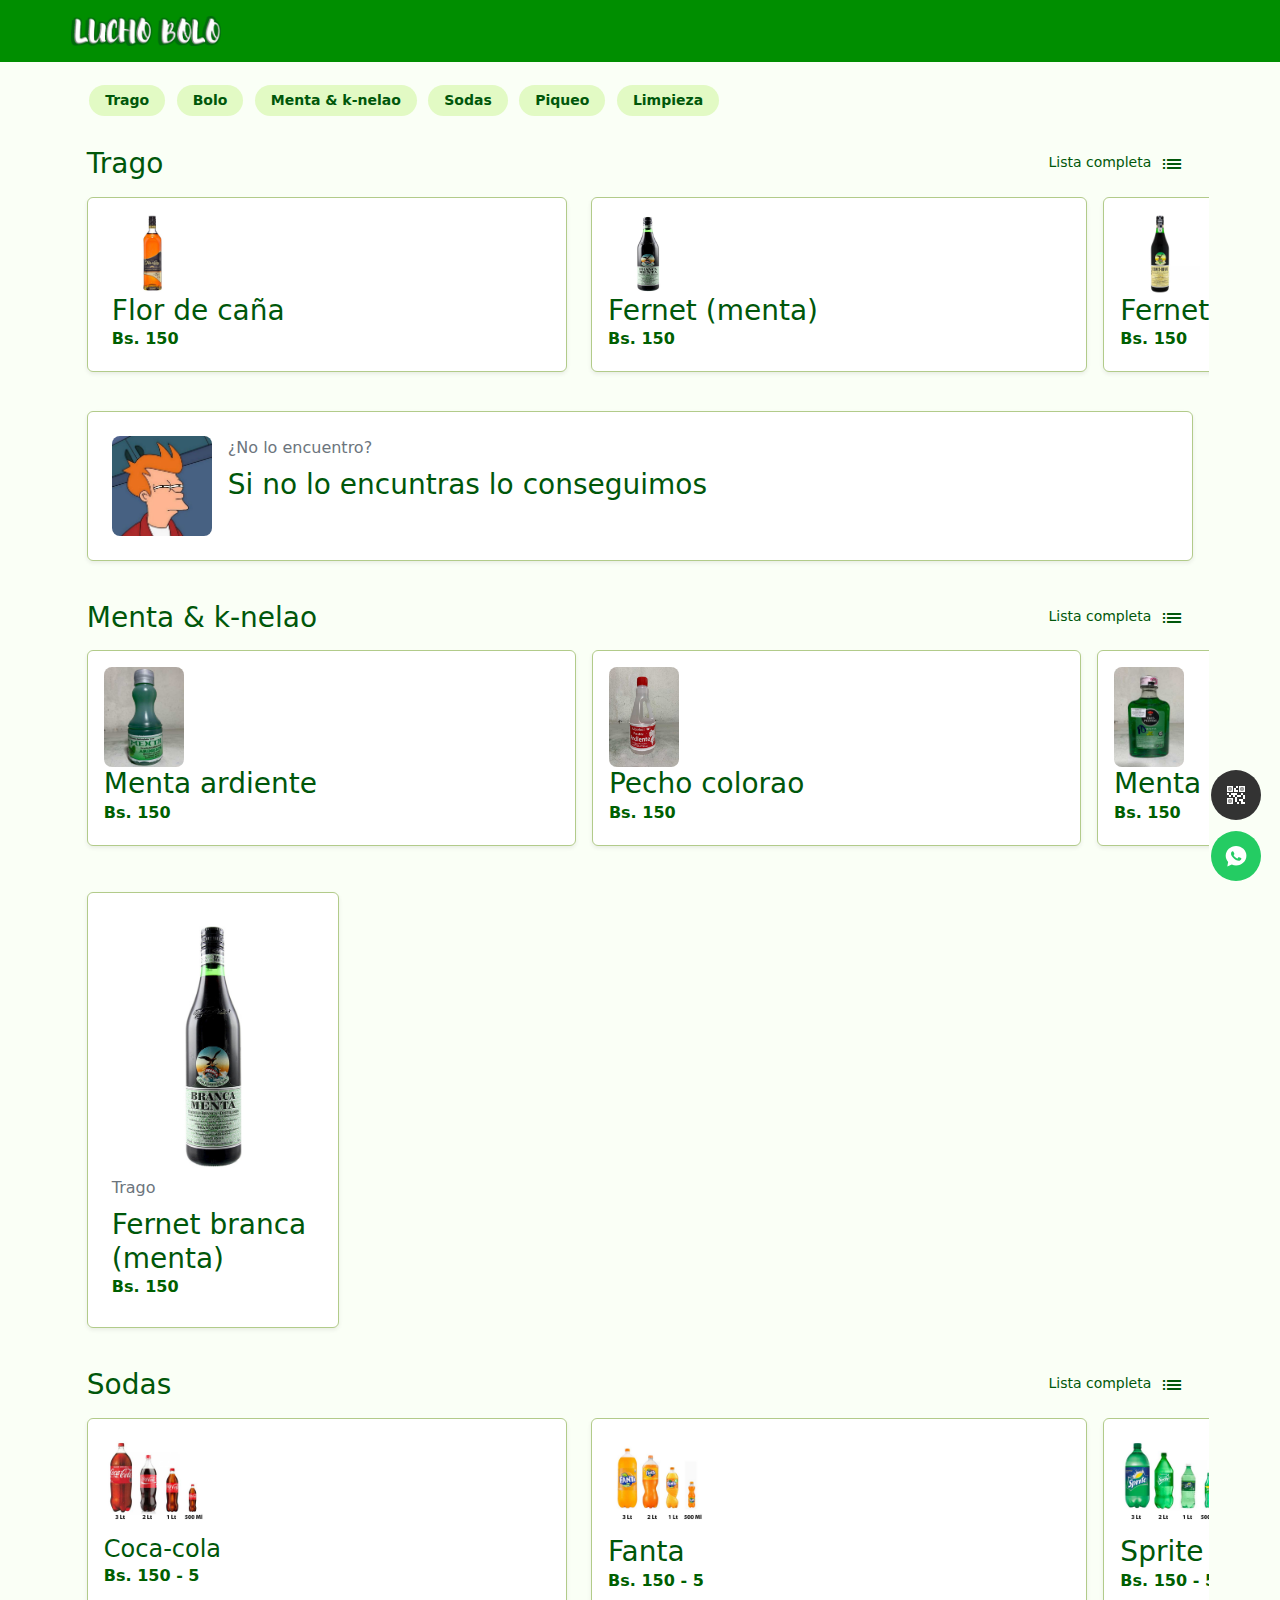
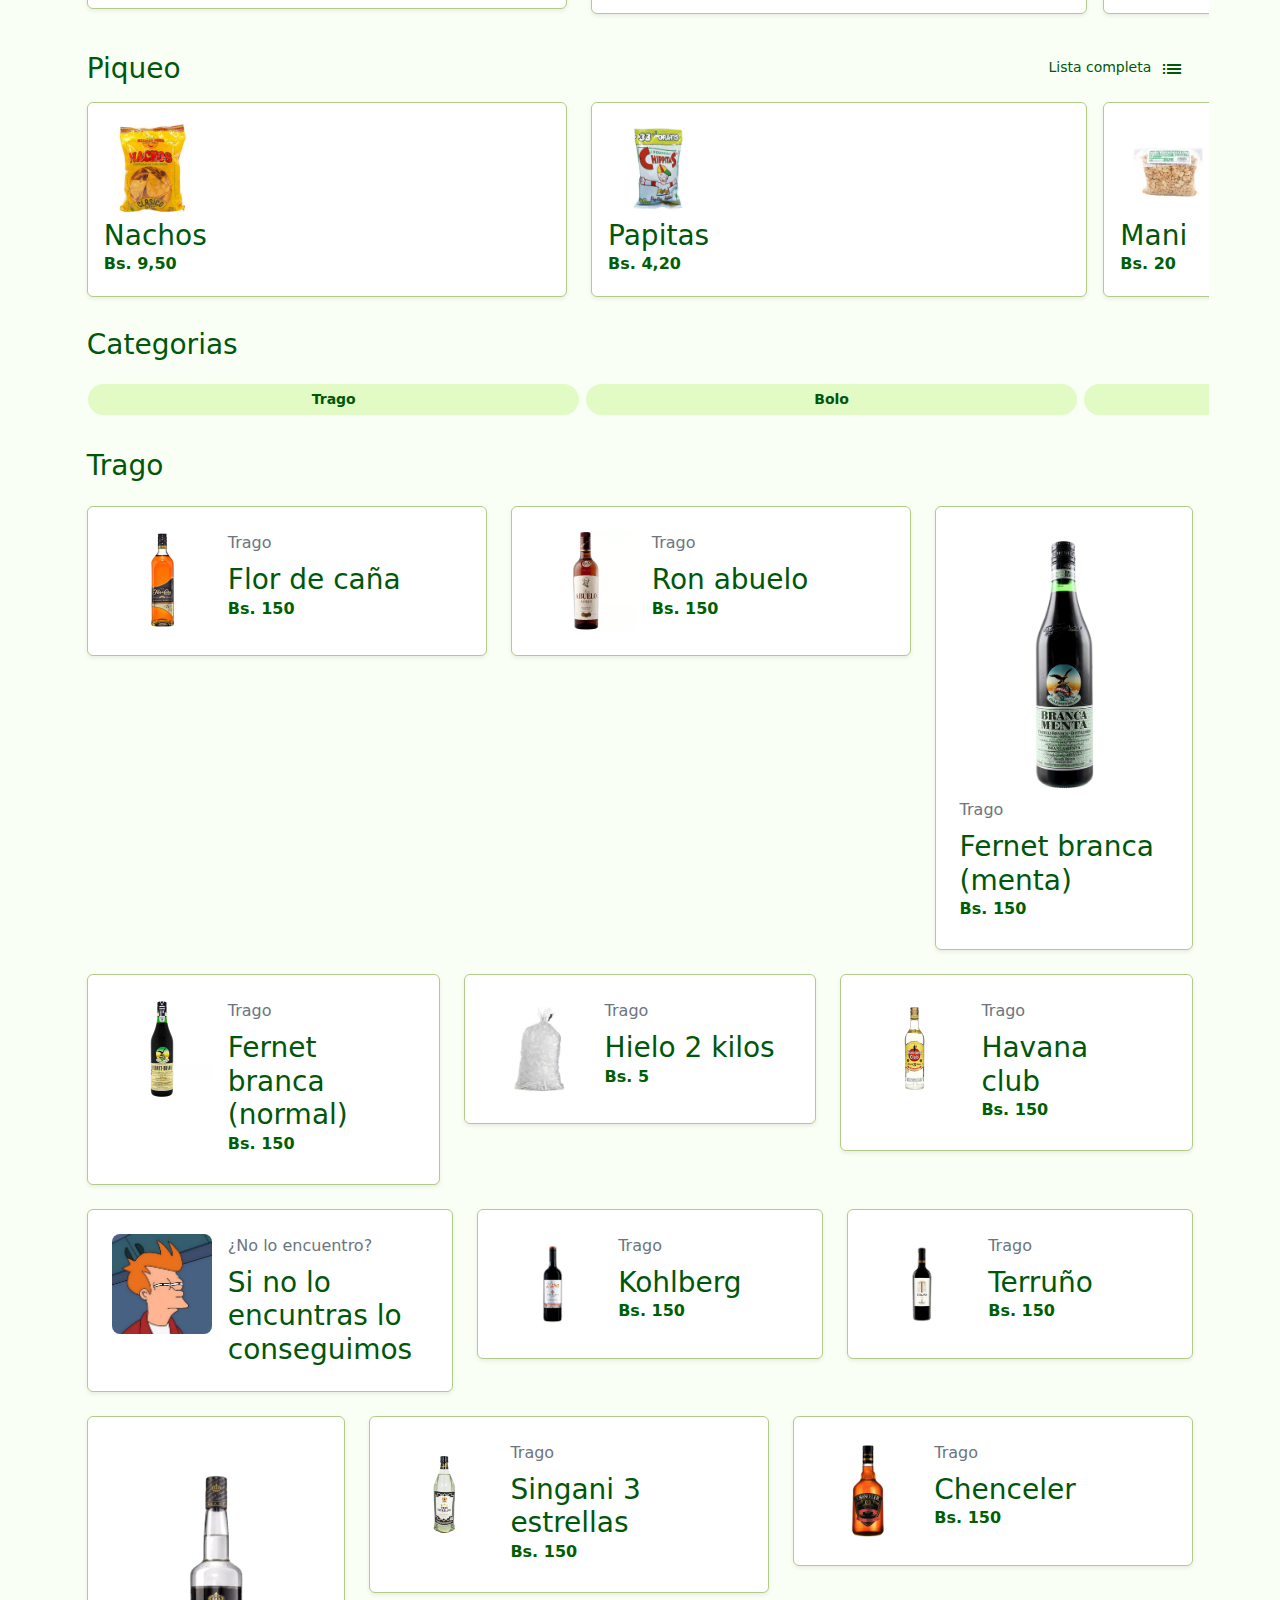
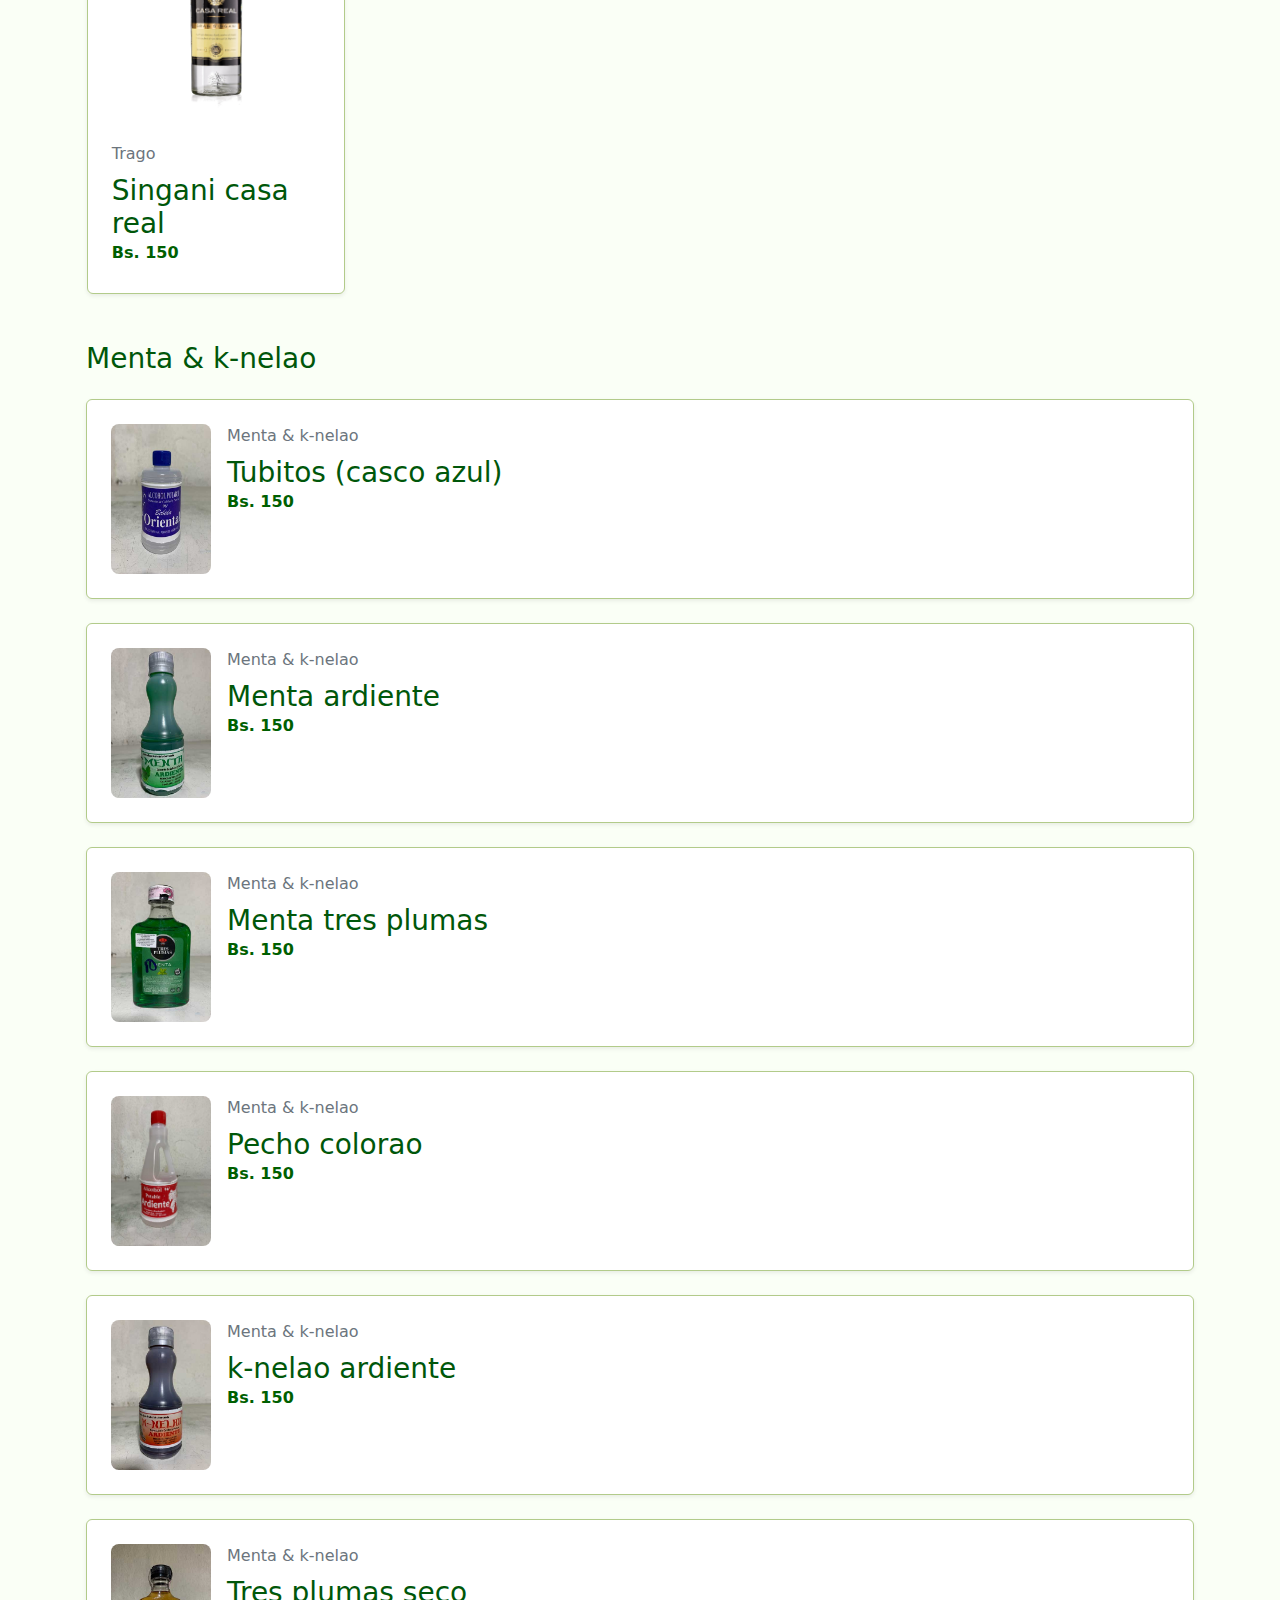
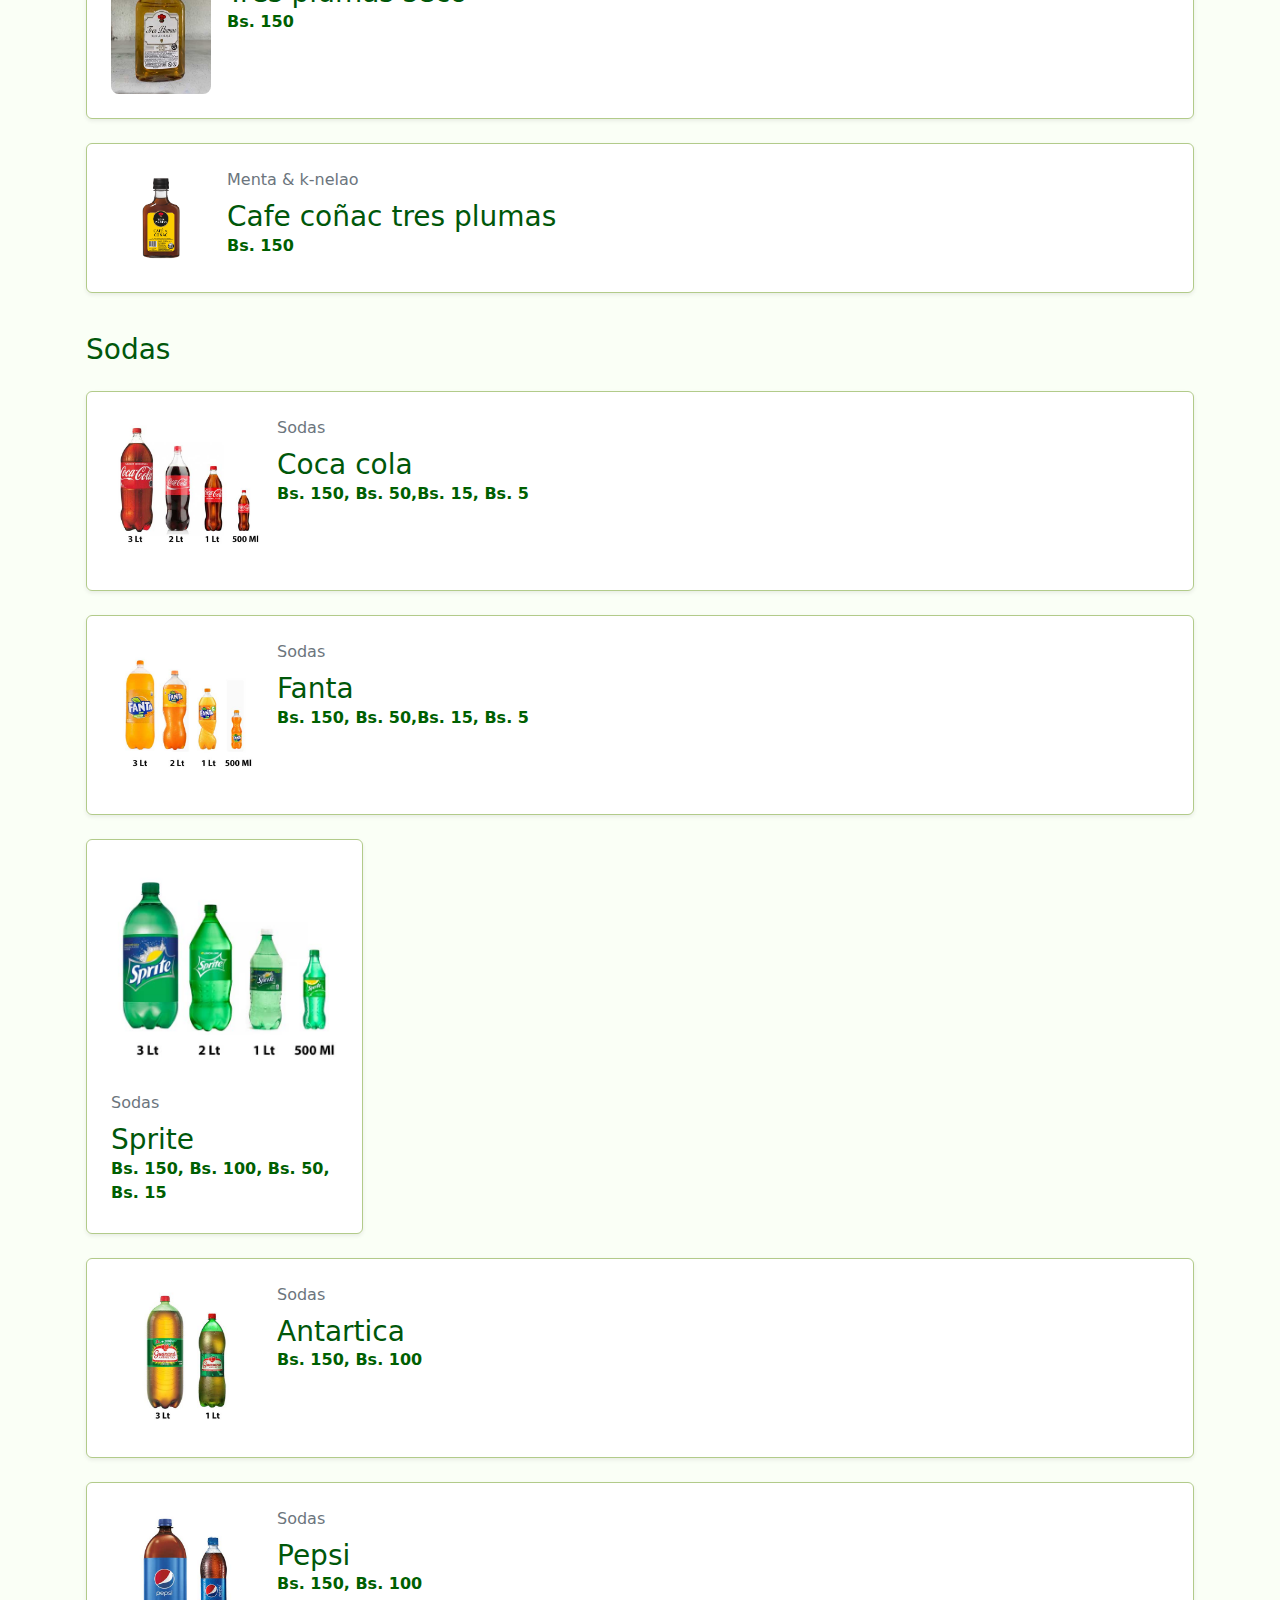
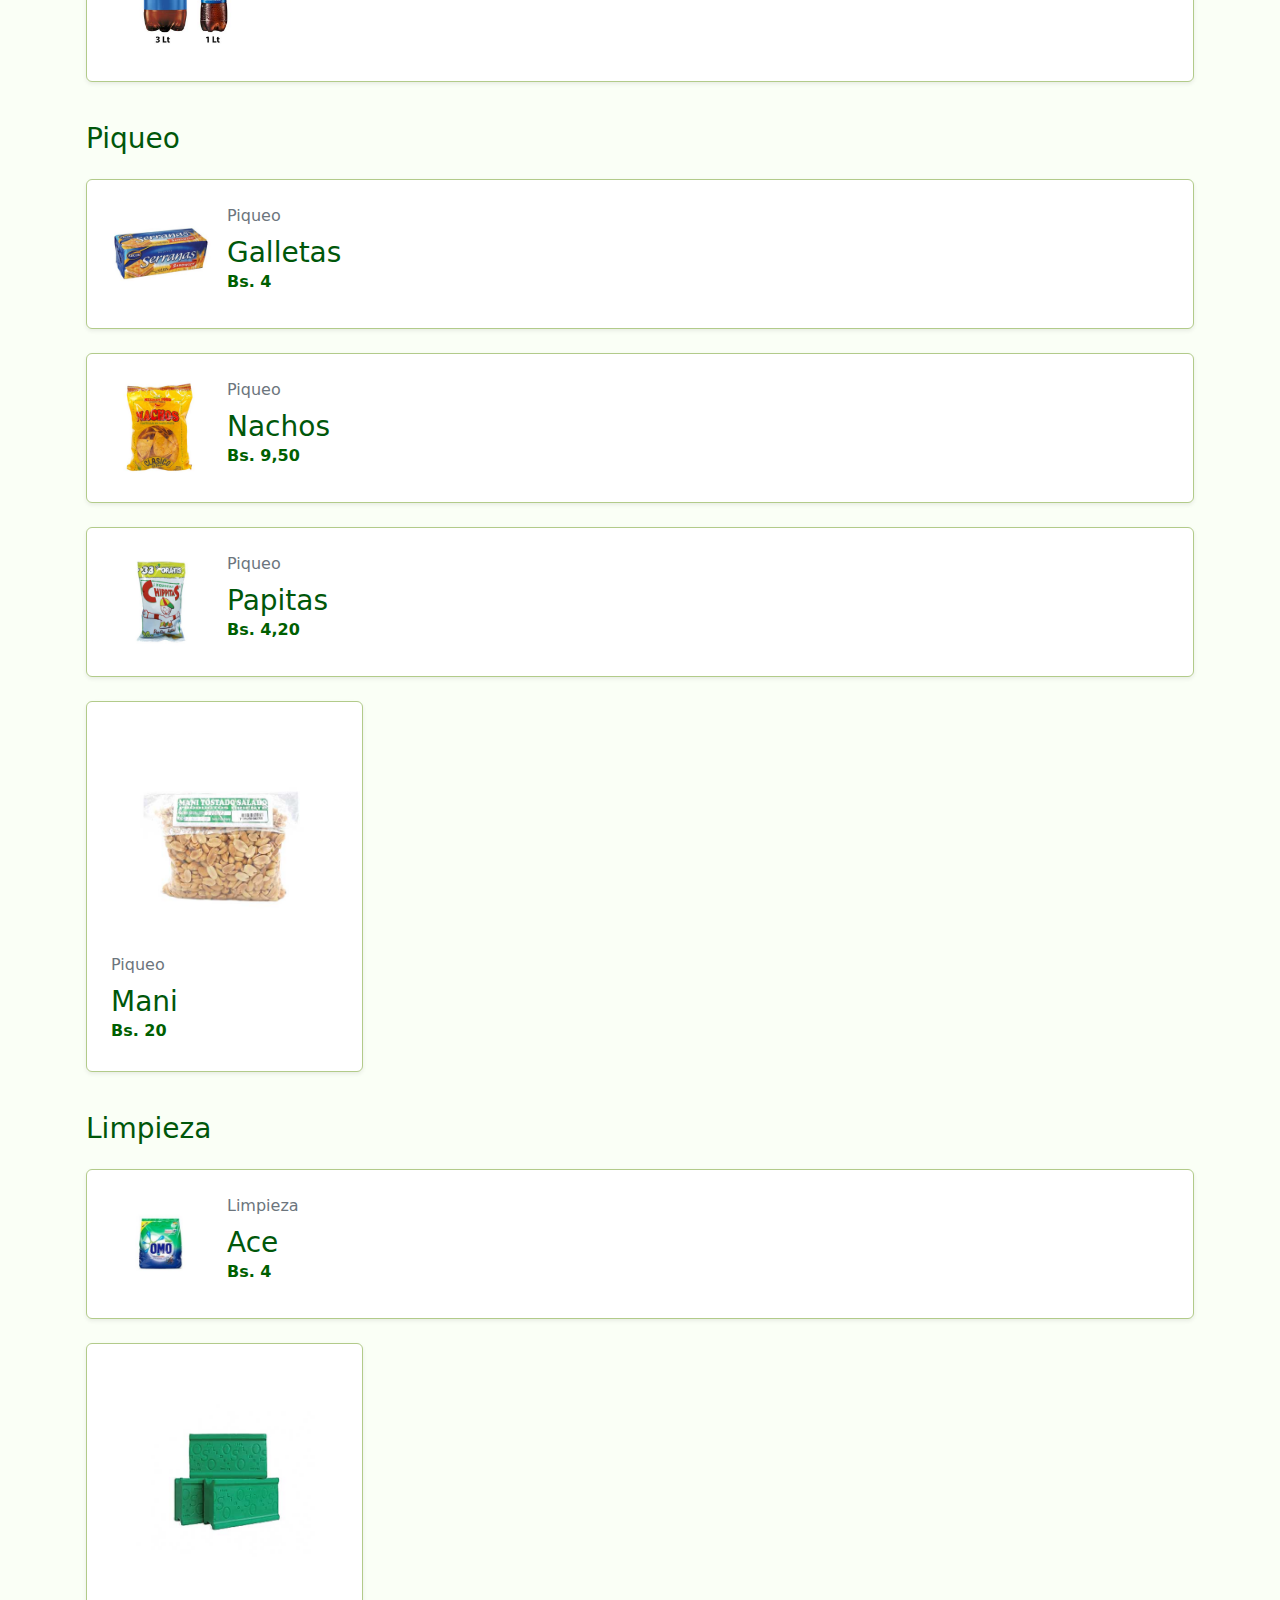
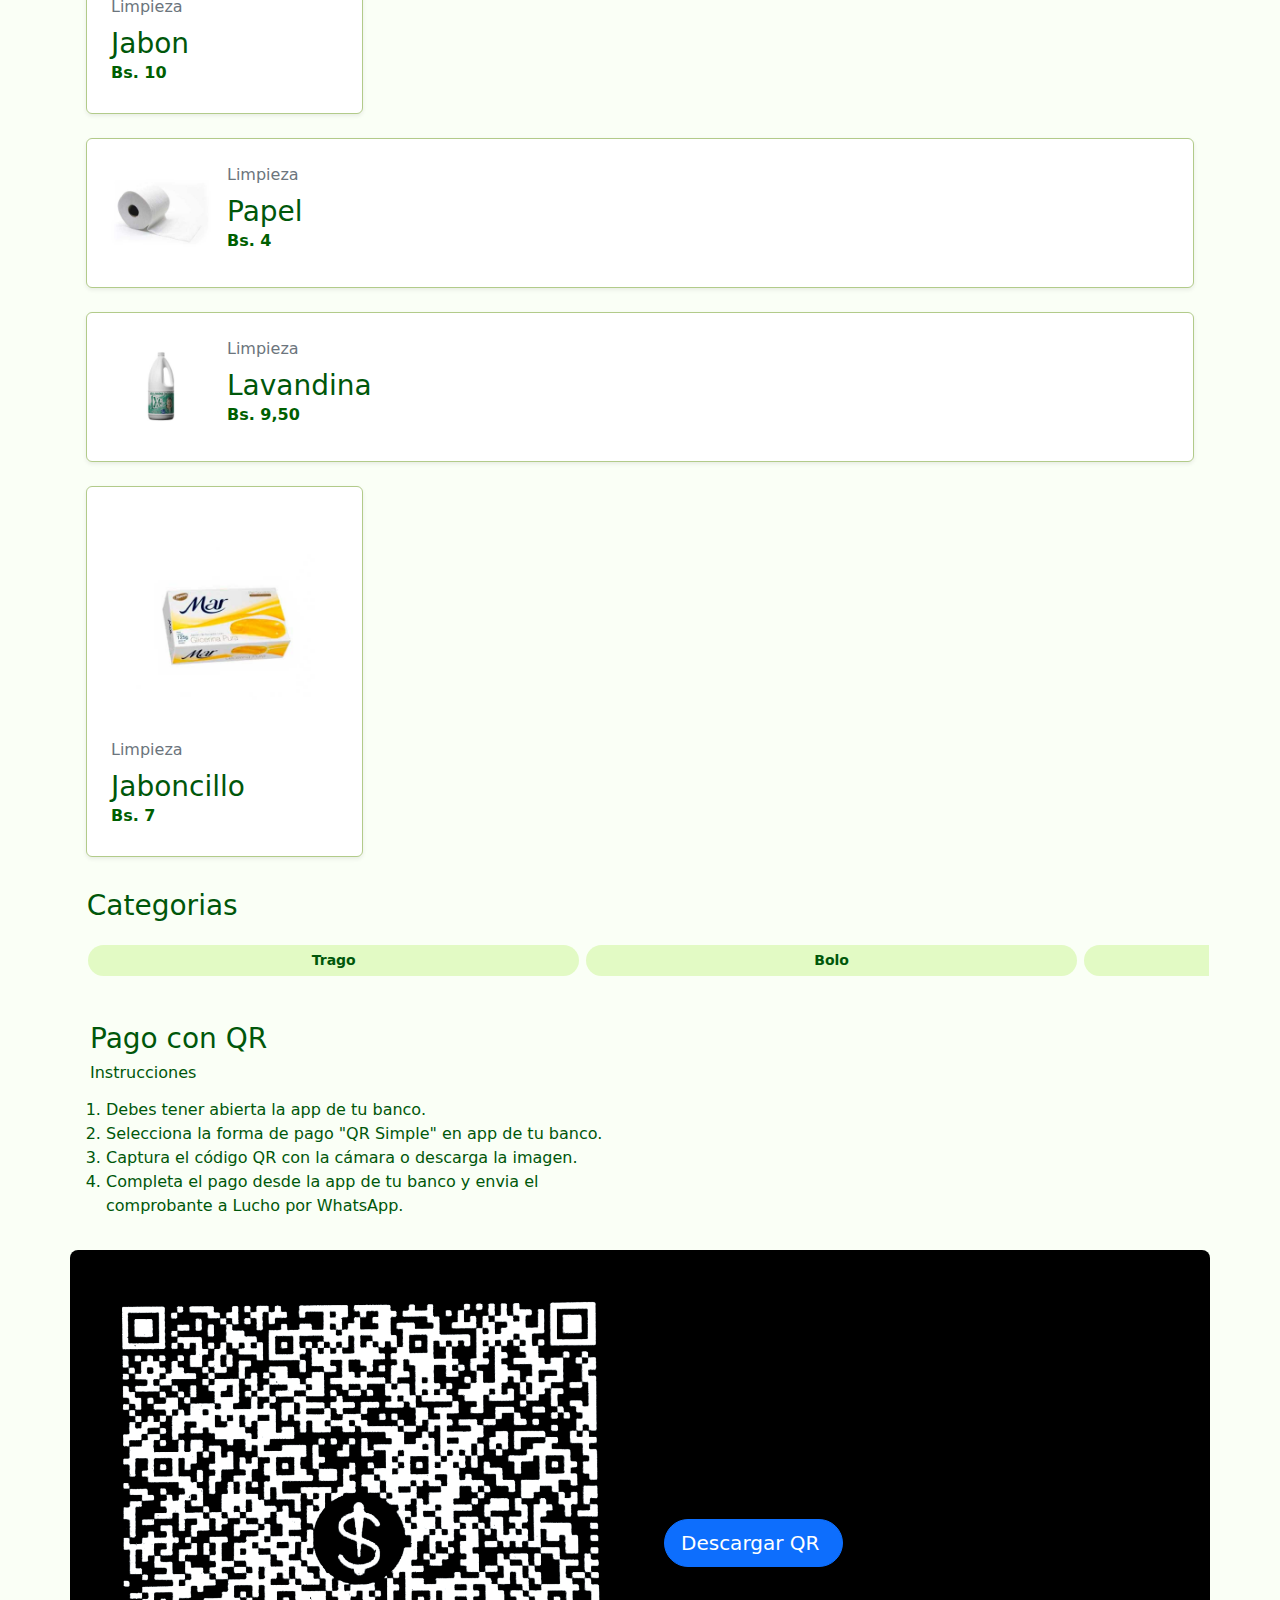
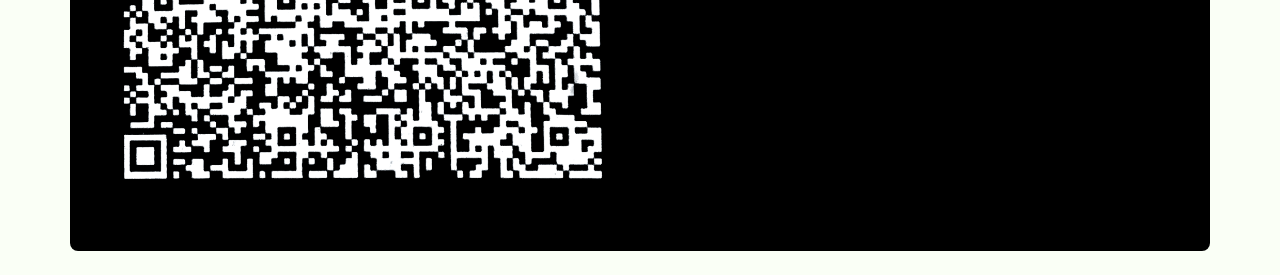
<file: index.html>
<!doctype html>
<html lang="en">

<head>
    <meta charset="utf-8">
    <meta name="viewport" content="width=device-width, initial-scale=1">
    <meta name="description" content="">
    <meta name="author" content="Lucho">
    <meta name="generator" content="Lucho">
    <title>Lucho</title>

    <link rel="canonical" href="https://getbootstrap.com/docs/5.0/examples/headers/">



    <!-- Bootstrap core CSS -->
    <link href="css/bootstrap.min.css" rel="stylesheet">
    <link href="css/style.css" rel="stylesheet">
    <!-- Google Material icons-->
    <link href="https://fonts.googleapis.com/icon?family=Material+Icons" rel="stylesheet">

</head>

<body class="bg-green-light text-green-dark">

    <nav class="py-3 px-0 mx-0 mb-0 bg-white-bottom bg-green sticky-top">
        <div id="navbar" class="container align-self-center ">
            <div class="row align-self-center">
                <div class="col-12 col-lg-auto mb-lg-0 align-items-center">
                    <a href="index.html" class="d-flex mb-lg-0 justify-content-center">
                        <img class="justify-content-center" src="images/lucho-logo-H-green.png" width="150px"
                            height="30px" alt="Logo de lucho bolo">
                    </a>
                </div>
            </div>
        </div>
    </nav>
    <div class="overflow-hidden">
        <!--WhatsApp FLoating Icon-->
        <a class="btn-floating-whatsapp" href="https://wa.me/59172603194" target="_blank" rel="noopener noreferrer"><img
                src="images/WhatsApp-Icon.svg" alt="WhatsApp Chat" /></a>

        <!--QR FLoating Icon-->
        <a class="btn-floating-qr" href="#qr"><img src="images/QR-Icon.svg" alt="QR" /></a>

        <div class="container py-3 px-3">
            <div class="col">
                <div class="py-1 d-inline-flex"><a href="#trago" class="nav-link categoria px-3">Trago</a></div>
                <div class="py-1 d-inline-flex"><a href="#bolo" class="nav-link categoria px-3">Bolo</a></div>
                <div class="py-1 d-inline-flex"><a href="#menta" class="nav-link px-3 categoria">Menta & k-nelao</a>
                </div>
                <div class="py-1 d-inline-flex"><a href="#sodas" class="nav-link px-3 categoria">Sodas</a></div>
                <div class="py-1 d-inline-flex"><a href="#piqueo" class="nav-link px-3 categoria">Piqueo</a>
                </div>
                <div class="d-inline-flex py-1"><a href="#limpieza" class="nav-link px-3 categoria">Limpieza</a></div>
            </div>
        </div>
        <!-- Horizontal Scrolling Cards -->
        <!-- TRAGO -->
        <div class="container">
            <div class="d-flex justify-content-between px-3 pt-2">
                <h3 class="text-start">Trago</h3>
                <a href="#trago" class="text-decoration-none"><button type="button"
                        class="btn btn-link-green text-green-dark text-green-dark text-decoration-none btn-sm d-flex justify-content-evenly">
                        Lista completa&nbsp;&nbsp;<span class="material-icons">
                            list
                        </span></button></a>
            </div>
            <div class="mb-2 mt-2 media-scroller snaps-inline">
                <div class="px-3">
                    <div
                        class="px-2 row g-0 border-green bg-white rounded overflow-hidden flex-md-row shadow-sm h-md-250 position-relative">
                        <div class="col p-3 d-flex flex-column position-static">
                            <img src="images/inventario/ron-flor-de-cana.jpg" height="80px" width="80px" alt="Ron">
                            <h3 class="mb-0">Flor de caña</h3>
                            <div class="mb-1 text-primary-green fw-bold">Bs. 150</div>
                        </div>
                    </div>
                </div>
                <div class="px-2">
                    <div
                        class="row g-0 border-green bg-white rounded overflow-hidden flex-md-row shadow-sm h-md-250 position-relative">
                        <div class="col p-3 d-flex flex-column position-static">
                            <img src="images/inventario/fernet-branca-menta.jpeg" alt="Fernet Branca" height="80px"
                                width="80px">
                            <h3 class="mb-0">Fernet (menta)</h3>
                            <div class="mb-1 text-primary-green fw-bold">Bs. 150</div>
                        </div>
                    </div>
                </div>
                <div class="px-2">
                    <div
                        class="row g-0 border-green bg-white rounded overflow-hidden flex-md-row shadow-sm h-md-250 position-relative">
                        <div class="col p-3 d-flex flex-column position-static">
                            <img src="images/inventario/LICOR-FERNET-BRANCA.jpg" alt="Fernet Branca" height="80px"
                                width="80px">
                            <h3 class="mb-0">Fernet (normal)</h3>
                            <div class="mb-1 text-primary-green fw-bold">Bs. 150</div>
                        </div>
                    </div>
                </div>
                <div class="px-2">
                    <div
                        class="row g-0 border-green bg-white rounded overflow-hidden flex-md-row shadow-sm h-md-250 position-relative">
                        <div class="col p-3 d-flex flex-column position-static">
                            <img src="images/inventario/Hielo.jpg" alt="Hielo" height="80px" width="80px">
                            <h3 class="mb-0">Hielo 2 kilos</h3>
                            <div class="mb-1 text-primary-green fw-bold">Bs. 5</div>
                        </div>
                    </div>
                </div>
                <div class="px-2">
                    <div
                        class="row g-0 border-green bg-white rounded overflow-hidden flex-md-row shadow-sm h-md-250 position-relative">
                        <div class="col p-3 d-flex flex-column position-static">
                            <img src="images/inventario/ron-havana-club.jpg" alt="Ron Havana Club" height="80px"
                                width="80px">
                            <h3 class="mb-0">Havana club</h3>
                            <div class="mb-1 text-primary-green fw-bold">Bs. 15</div>
                        </div>
                    </div>
                </div>
                <div class="px-2">
                    <div
                        class="row g-0 border-green bg-white rounded overflow-hidden flex-md-row shadow-sm h-md-250 position-relative">
                        <div class="col p-3 d-flex flex-column position-static">
                            <img class="rounded-3" src="images/inventario/terruno.jpg" alt="Vino" alt="Vino"
                                height="80px" width="80px">
                            <h3 class="mb-0">Vino Terruño </h3>
                            <div class="mb-1 text-primary-green fw-bold">Bs. 150</div>
                        </div>
                    </div>
                </div>
                <div class="px-2">
                    <div
                        class="row g-0 border-green bg-white rounded overflow-hidden flex-md-row shadow-sm h-md-250 position-relative">
                        <div class="col p-3 d-flex flex-column position-static">
                            <img class="rounded-3" src="images/inventario/singani-3-estrellas.png" alt="Singani"
                                height="80px" width="80px">
                            <h3 class="mb-0">Singani 3 estrellas</h3>
                            <div class="mb-1 text-primary-green fw-bold">Bs. 150</div>
                        </div>
                    </div>
                </div>
            </div>
        </div>
        <!-- Horizontal Scrolling Cards -->
        <!-- No lo encuentras -->
        <div class="container pt-3">
            <div class="col product px-3">
                <div
                    class="row g-0 border-green bg-white rounded overflow-hidden flex-md-row mb-4 shadow-sm h-md-250 position-relative">
                    <div class="col p-4 d-flex">
                        <img class="rounded-3" src="images/inventario/No-hay.png" alt="no hay lo que busco"
                            height="100px" width="100px">
                        <div class="px-3">
                            <div class="d-block mb-2 text-secondary">¿No lo encuentro?</div>
                            <h3 class="d-block mb-0">Si no lo encuntras lo conseguimos</h3>
                        </div>
                    </div>
                </div>
            </div>
        </div>
        <!-- MENTA -->
        <div class="container">
            <div class="d-flex pt-3 justify-content-between px-3">
                <h3 class="text-start">Menta & k-nelao</h3>
                <a href="#menta" class="text-decoration-none"><button type="button"
                        class="btn btn-link-green text-green-dark text-decoration-none btn-sm d-flex justify-content-evenly">
                        Lista completa&nbsp;&nbsp;<span class="material-icons">
                            list
                        </span></button></a>
            </div>
            <div class="mb-2 mt-2 media-scroller snaps-inline px-2">

                <div class="px-2">
                    <div
                        class="row g-0 border-green bg-white rounded overflow-hidden flex-md-row shadow-sm h-md-250 position-relative">
                        <div class="col p-3 d-flex flex-column position-static">
                            <img class="rounded-3" src="images/inventario/menta.jpg" alt="Menta" height="100px"
                                width="80px">
                            <h3 class="mb-0">Menta ardiente</h3>
                            <div class="mb-1 text-primary-green fw-bold">Bs. 150</div>
                        </div>
                    </div>
                </div>
                <div class="px-2">
                    <div
                        class="row g-0 border-green bg-white rounded overflow-hidden flex-md-row shadow-sm h-md-250 position-relative">
                        <div class="col p-3 d-flex flex-column position-static">
                            <img class="rounded-3" src="images/inventario/pecho-coloraojpg.jpg" alt="pecho colorado"
                                height="100px" width="70px">
                            <h3 class="mb-0">Pecho colorao</h3>
                            <div class="mb-1 text-primary-green fw-bold">Bs. 150</div>
                        </div>
                    </div>
                </div>
                <div class="px-2">
                    <div
                        class="row g-0 border-green bg-white rounded overflow-hidden flex-md-row shadow-sm h-md-250 position-relative">
                        <div class="col p-3 d-flex flex-column position-static">
                            <img class="rounded-3" src="images/inventario/Menta-Tres-Plumas.jpg" alt="Menta"
                                height="100px" width="70px">
                            <h3 class="mb-0">Menta 3 plumas</h3>
                            <div class="mb-1 text-primary-green fw-bold">Bs. 150</div>
                        </div>
                    </div>
                </div>
                <div class="px-2">
                    <div
                        class="row g-0 border-green bg-white rounded overflow-hidden flex-md-row shadow-sm h-md-250 position-relative">
                        <div class="col p-3 d-flex flex-column position-static">
                            <img class="rounded-3" src="images/inventario/knelao-ardiente.jpg" alt="k-nelao"
                                height="100px" width="70px">
                            <h3 class="mb-0">k-nelao ardiente</h3>
                            <div class="mb-1 text-primary-green fw-bold">Bs. 150</div>
                        </div>
                    </div>
                </div>
                <div class="px-2">
                    <div
                        class="row g-0 border-green bg-white rounded overflow-hidden flex-md-row shadow-sm h-md-250 position-relative">
                        <div class="col p-3 d-flex flex-column position-static">
                            <img class="rounded-3" src="images/inventario/tres-plumas-seco.jpg" alt="Tres plumas seco"
                                height="100px" width="70px">
                            <h3 class="mb-0">3 plumas seco</h3>
                            <div class="mb-1 text-primary-green fw-bold">Bs. 150</div>
                        </div>
                    </div>
                </div>
            </div>
        </div>
        <!-- Hero image: Fernet -->
        <div class="container pt-4">
            <div class="col-md-6 col-lg-3 product px-3">
                <div
                    class="row g-0 border-green bg-white rounded overflow-hidden flex-md-row mb-4 shadow-sm h-md-250 position-relative">
                    <div class="col p-4 d-flex flex-column position-static">
                        <img class="card-img" src="images/inventario/fernet-branca-menta.jpeg" alt="Fernet Branca">
                        <div class="d-inline-block mb-2 text-secondary">Trago</div>
                        <h3 class="mb-0">Fernet branca (menta)</h3>
                        <div class="mb-1 text-primary-green fw-bold">Bs. 150</div>
                    </div>
                </div>
            </div>
        </div>
        <!-- SODAS -->
        <div class="container">
            <div class="d-flex pt-3 justify-content-between px-3">
                <h3 class="text-start">Sodas</h3>
                <a href="#sodas" class="text-decoration-none"><button type="button"
                        class="btn btn-link-green text-green-dark text-decoration-none btn-sm d-flex justify-content-evenly">
                        Lista completa&nbsp;&nbsp;<span class="material-icons">
                            list
                        </span></button></a>
            </div>
            <div class="mb-2 mt-2 media-scroller snaps-inline">
                <div class="px-3">
                    <div
                        class="row g-0 border-green bg-white rounded overflow-hidden flex-md-row shadow-sm h-md-250 position-relative">
                        <div class="col p-3 d-flex flex-column position-static">
                            <img class="rounded-3" src="images/inventario/Coca-cola.jpg" alt="Coca-cola" height="100px"
                                width="100px">
                            <h4 class="mb-0">Coca-cola</h4>
                            <div class="mb-1 text-primary-green fw-bold">Bs. 150 - 5</div>
                        </div>
                    </div>
                </div>
                <div class="px-2">
                    <div
                        class="row g-0 border-green bg-white rounded overflow-hidden flex-md-row shadow-sm h-md-250 position-relative">
                        <div class="col p-3 d-flex flex-column position-static">
                            <img class="rounded-3" src="images/inventario/Fanta.jpg" alt="Fanta" height="100px"
                                width="100px">
                            <h3 class="mb-0">Fanta</h3>
                            <div class="mb-1 text-primary-green fw-bold">Bs. 150 - 5</div>
                        </div>
                    </div>
                </div>
                <div class="px-2">
                    <div
                        class="row g-0 border-green bg-white rounded overflow-hidden flex-md-row shadow-sm h-md-250 position-relative">
                        <div class="col p-3 d-flex flex-column position-static">
                            <img class="rounded-3" src="images/inventario/Sprite.jpg" alt="Sprite" height="100px"
                                width="100px">
                            <h3 class="mb-0">Sprite</h3>
                            <div class="mb-1 text-primary-green fw-bold">Bs. 150 - 5</div>
                        </div>
                    </div>
                </div>
                <div class="px-2">
                    <div
                        class="row g-0 border-green bg-white rounded overflow-hidden flex-md-row shadow-sm h-md-250 position-relative">
                        <div class="col p-3 d-flex flex-column position-static">
                            <img class="rounded-3" src="images/inventario/Antartica.jpg" alt="Antartica" height="100px"
                                width="100px">
                            <h3 class="mb-0">Antartica</h3>
                            <div class="mb-1 text-primary-green fw-bold">Bs. 150 - 5</div>
                        </div>
                    </div>
                </div>
                <div class="px-2">
                    <div
                        class="row g-0 border-green bg-white rounded overflow-hidden flex-md-row shadow-sm h-md-250 position-relative">
                        <div class="col p-3 d-flex flex-column position-static">
                            <img class="rounded-3" src="images/inventario/Pepsi.jpg" alt="Pepsi" height="100px"
                                width="100px">
                            <h3 class="mb-0">Pepsi</h3>
                            <div class="mb-1 text-primary-green fw-bold">Bs. 150 - 5</div>
                        </div>
                    </div>
                </div>
            </div>
        </div>
        <!-- PIQUEO -->
        <div class="container">
            <div class="d-flex pt-3 justify-content-between px-3">
                <h3 class="text-start">Piqueo</h3>
                <a href="#piqueo" class="text-decoration-none"><button type="button"
                        class="btn btn-link-green text-green-dark text-decoration-none btn-sm d-flex justify-content-evenly">
                        Lista completa&nbsp;&nbsp;<span class="material-icons">
                            list
                        </span></button></a>
            </div>
            <div class="mb-2 mt-2 media-scroller snaps-inline">
                <div class="px-3">
                    <div
                        class="row g-0 border-green bg-white rounded overflow-hidden flex-md-row shadow-sm h-md-250 position-relative">
                        <div class="col p-3 d-flex flex-column position-static">
                            <img class="rounded-3" src="images/inventario/Nachos.jpg" alt="Nachos" height="100px"
                                width="100px">
                            <h3 class="mb-0">Nachos</h3>
                            <div class="mb-1 text-primary-green fw-bold">Bs. 9,50</div>
                        </div>
                    </div>
                </div>
                <div class="px-2">
                    <div
                        class="row g-0 border-green bg-white rounded overflow-hidden flex-md-row shadow-sm h-md-250 position-relative">
                        <div class="col p-3 d-flex flex-column position-static">
                            <img class="rounded-3" src="images/inventario/Papitas-Fritas.jpg" alt="Papitas"
                                height="100px" width="100px">
                            <h3 class="mb-0">Papitas</h3>
                            <div class="mb-1 text-primary-green fw-bold">Bs. 4,20</div>
                        </div>
                    </div>
                </div>
                <div class="px-2">
                    <div
                        class="row g-0 border-green bg-white rounded overflow-hidden flex-md-row shadow-sm h-md-250 position-relative">
                        <div class="col p-3 d-flex flex-column position-static">
                            <img class="rounded-3" src="images/inventario/Mani.jpg" alt="Mani" height="100px"
                                width="100px">
                            <h3 class="mb-0">Mani</h3>
                            <div class="mb-1 text-primary-green fw-bold">Bs. 20</div>
                        </div>
                    </div>
                </div>
            </div>
        </div>
        <!-- Categorias -->
        <div class="container pb-1 my-2">
            <div class="py-2 px-3">
                <h3 class="text-start">Categorias</h3>
            </div>
            <div class="col-12 col-lg-auto media-scroller snaps-inline px-3">
                <div class="py-1"><a href="#trago" class="nav-link categoria">Trago</a></div>
                <div class="py-1"><a href="#bolo" class="nav-link px-2 categoria">Bolo</a></div>
                <div class="py-1"><a href="#menta" class="nav-link px-2 categoria">Menta & k-nelao</a></div>
                <div class="py-1"><a href="#sodas" class="nav-link px-2 categoria">Sodas</a></div>
                <div class="py-1"><a href="#piqueo" class="nav-link px-2 categoria">Piqueo</a></div>
                <div class="py-1"><a href="#limpieza" class="nav-link px-2 categoria">Limpieza</a></div>
            </div>
        </div>
        <!--Vertical list cards -->
        <!-- TRAGO -->
        <div class="container">
            <div id="trago" class="px-3">
                <h3 class="text-start">Trago</h3>
            </div>
            <div class="row mb-2 mt-4 px-3">
                <div class="col product">
                    <div
                        class="row g-0 border-green bg-white rounded overflow-hidden flex-md-row mb-4 shadow-sm h-md-250 position-relative">
                        <div class="col p-4 d-flex">
                            <img class="rounded-3" src="images/inventario/ron-flor-de-cana.jpg" alt="Ron" height="100px"
                                width="100px">
                            <div class="px-3">
                                <div class="d-block mb-2 text-secondary">Trago</div>
                                <h3 class="d-block mb-0">Flor de caña</h3>
                                <div class="d-block fw-bold mb-1 text-primary-green">Bs. 150</div>
                            </div>
                        </div>
                    </div>
                </div>
                <div class="col product">
                    <div
                        class="row g-0 border-green bg-white rounded overflow-hidden flex-md-row mb-4 shadow-sm h-md-250 position-relative">
                        <div class="col p-4 d-flex">
                            <img class="rounded-3" src="images/inventario/Ron-Abuelo.jpg" alt="Ron Abuelo"
                                height="100px" width="100px">
                            <div class="px-3">
                                <div class="d-block mb-2 text-secondary">Trago</div>
                                <h3 class="d-block mb-0">Ron abuelo</h3>
                                <div class="d-block fw-bold mb-1 text-primary-green">Bs. 150</div>
                            </div>
                        </div>
                    </div>
                </div>
                <div class="col-md-6 col-lg-3 product">
                    <div
                        class="row g-0 border-green bg-white rounded overflow-hidden flex-md-row mb-4 shadow-sm h-md-250 position-relative">
                        <div class="col p-4 d-flex flex-column position-static">
                            <img class="card-img" src="images/inventario/fernet-branca-menta.jpeg" alt="Fernet Branca">
                            <div class="d-inline-block mb-2 text-secondary">Trago</div>
                            <h3 class="mb-0">Fernet branca (menta)</h3>
                            <div class="mb-1 text-primary-green fw-bold">Bs. 150</div>
                        </div>
                    </div>
                </div>
                <div class="col product">
                    <div
                        class="row g-0 border-green bg-white rounded overflow-hidden flex-md-row mb-4 shadow-sm h-md-250 position-relative">
                        <div class="col p-4 d-flex">
                            <img class="rounded-3" src="images/inventario/LICOR-FERNET-BRANCA.jpg" alt="Fernet"
                                height="100px" width="100px">
                            <div class="px-3">
                                <div class="d-block mb-2 text-secondary">Trago</div>
                                <h3 class="d-block mb-0">Fernet branca (normal)</h3>
                                <div class="d-block fw-bold mb-1 text-primary-green">Bs. 150</div>
                            </div>
                        </div>
                    </div>
                </div>
                <div class="col product">
                    <div
                        class="row g-0 border-green bg-white rounded overflow-hidden flex-md-row mb-4 shadow-sm h-md-250 position-relative">
                        <div class="col p-4 d-flex">
                            <img class="rounded-3" src="images/inventario/Hielo.jpg" alt="Hielo" height="100px"
                                width="100px">
                            <div class="px-3">
                                <div class="d-block mb-2 text-secondary">Trago</div>
                                <h3 class="d-block mb-0">Hielo 2 kilos</h3>
                                <div class="d-block fw-bold mb-1 text-primary-green">Bs. 5</div>
                            </div>
                        </div>
                    </div>
                </div>
                <div class="col product">
                    <div
                        class="row g-0 border-green bg-white rounded overflow-hidden flex-md-row mb-4 shadow-sm h-md-250 position-relative">
                        <div class="col p-4 d-flex">
                            <img class="rounded-3" src="images/inventario/ron-havana-club.jpg" alt="Ron Havana Club"
                                height="100px" width="100px">
                            <div class="px-3">
                                <div class="d-block mb-2 text-secondary">Trago</div>
                                <h3 class="d-block mb-0">Havana club</h3>
                                <div class="d-block fw-bold mb-1 text-primary-green">Bs. 150</div>
                            </div>
                        </div>
                    </div>
                </div>
                <div class="col product">
                    <div
                        class="row g-0 border-green bg-white rounded overflow-hidden flex-md-row mb-4 shadow-sm h-md-250 position-relative">
                        <div class="col p-4 d-flex">
                            <img class="rounded-3" src="images/inventario/No-hay.png" alt="no hay lo que busco"
                                height="100px" width="100px">
                            <div class="px-3">
                                <div class="d-block mb-2 text-secondary">¿No lo encuentro?</div>
                                <h3 class="d-block mb-0">Si no lo encuntras lo conseguimos</h3>
                            </div>
                        </div>
                    </div>
                </div>
                <div class="col product">
                    <div
                        class="row g-0 border-green bg-white rounded overflow-hidden flex-md-row mb-4 shadow-sm h-md-250 position-relative">
                        <div class="col p-4 d-flex">
                            <img class="rounded-3" src="images/inventario/Kholberg.jpg" alt="Vino" height="100px"
                                width="100px">
                            <div class="px-3">
                                <div class="d-block mb-2 text-secondary">Trago</div>
                                <h3 class="d-block mb-0">Kohlberg</h3>
                                <div class="d-block fw-bold mb-1 text-primary-green">Bs. 150</div>
                            </div>
                        </div>
                    </div>
                </div>
                <div class="col product">
                    <div
                        class="row g-0 border-green bg-white rounded overflow-hidden flex-md-row mb-4 shadow-sm h-md-250 position-relative">
                        <div class="col p-4 d-flex">
                            <img class="rounded-3" src="images/inventario/terruno.jpg" alt="Vino" height="100px"
                                width="100px">
                            <div class="px-3">
                                <div class="d-block mb-2 text-secondary">Trago</div>
                                <h3 class="d-block mb-0">Terruño</h3>
                                <div class="d-block fw-bold mb-1 text-primary-green">Bs. 150</div>
                            </div>
                        </div>
                    </div>
                </div>
                <div class="col-md-6 col-lg-3 product">
                    <div
                        class="row g-0 border-green bg-white rounded overflow-hidden flex-md-row mb-4 shadow-sm h-md-250 position-relative">
                        <div class="col p-4 d-flex flex-column position-static">
                            <img class="card-img" src="images/inventario/singani-casa-real.jpg" alt="Singani">
                            <div class="d-inline-block mb-2 text-secondary">Trago</div>
                            <h3 class=" mb-0">Singani casa real</h3>
                            <div class="mb-1 fw-bold text-primary-green">Bs. 150</div>
                        </div>
                    </div>
                </div>
                <div class="col product">
                    <div
                        class="row g-0 border-green bg-white rounded overflow-hidden flex-md-row mb-4 shadow-sm h-md-250 position-relative">
                        <div class="col p-4 d-flex">
                            <img class="rounded-3" src="images/inventario/singani-3-estrellas.png" alt="Singani"
                                height="100px" width="100px">
                            <div class="px-3">
                                <div class="d-block mb-2 text-secondary">Trago</div>
                                <h3 class="d-block mb-0">Singani 3 estrellas</h3>
                                <div class="d-block fw-bold mb-1 text-primary-green">Bs. 150</div>
                            </div>
                        </div>
                    </div>
                </div>
                <div class="col product">
                    <div
                        class="row g-0 border-green bg-white rounded overflow-hidden flex-md-row mb-4 shadow-sm h-md-250 position-relative">
                        <div class="col p-4 d-flex">
                            <img class="rounded-3" src="images/inventario/Chanceler.jpeg" alt="Singani" height="100px"
                                width="100px">
                            <div class="px-3">
                                <div class="d-block mb-2 text-secondary">Trago</div>
                                <h3 class="d-block mb-0">Chenceler</h3>
                                <div class="d-block fw-bold mb-1 text-primary-green">Bs. 150</div>
                            </div>
                        </div>
                    </div>
                </div>
            </div>
        </div>
        <!-- MENTA -->
        <div class="container px-3">
            <div id="menta" class="py-3">
                <h3 class="text-start">Menta & k-nelao</h3>
            </div>
            <div class="col product">
                <div
                    class="row g-0 border-green bg-white rounded overflow-hidden flex-md-row mb-4 shadow-sm h-md-250 position-relative">
                    <div class="col p-4 d-flex">
                        <img class="rounded-3" src="images/inventario/Tubitos-Casco-Azul.jpg" alt="Casco Azul"
                            height="150px" width="100px">
                        <div class="px-3">
                            <div class="d-block mb-2 text-secondary">Menta & k-nelao</div>
                            <h3 class="d-block mb-0">Tubitos (casco azul)</h3>
                            <div class="d-block fw-bold mb-1 text-primary-green">Bs. 150</div>
                        </div>
                    </div>
                </div>
            </div>
            <div class="col product">
                <div
                    class="row g-0 border-green bg-white rounded overflow-hidden flex-md-row mb-4 shadow-sm h-md-250 position-relative">
                    <div class="col p-4 d-flex">
                        <img class="rounded-3" src="images/inventario/menta.jpg" alt="pecho colorado" height="150px"
                            width="100px">
                        <div class="px-3">
                            <div class="d-block mb-2 text-secondary">Menta & k-nelao</div>
                            <h3 class="d-block mb-0">Menta ardiente</h3>
                            <div class="d-block fw-bold mb-1 text-primary-green">Bs. 150</div>
                        </div>
                    </div>
                </div>
            </div>
            <div class="col product">
                <div
                    class="row g-0 border-green bg-white rounded overflow-hidden flex-md-row mb-4 shadow-sm h-md-250 position-relative">
                    <div class="col p-4 d-flex">
                        <img class="rounded-3" src="images/inventario/Menta-Tres-Plumas.jpg" alt="pecho colorado"
                            height="150px" width="100px">
                        <div class="px-3">
                            <div class="d-block mb-2 text-secondary">Menta & k-nelao</div>
                            <h3 class="d-block mb-0">Menta tres plumas</h3>
                            <div class="d-block fw-bold mb-1 text-primary-green">Bs. 150</div>
                        </div>
                    </div>
                </div>
            </div>
            <div class="col product">
                <div
                    class="row g-0 border-green bg-white rounded overflow-hidden flex-md-row mb-4 shadow-sm h-md-250 position-relative">
                    <div class="col p-4 d-flex">
                        <img class="rounded-3" src="images/inventario/pecho-coloraojpg.jpg" alt="pecho colorado"
                            height="150px" width="100px">
                        <div class="px-3">
                            <div class="d-block mb-2 text-secondary">Menta & k-nelao</div>
                            <h3 class="d-block mb-0">Pecho colorao</h3>
                            <div class="d-block fw-bold mb-1 text-primary-green">Bs. 150</div>
                        </div>
                    </div>
                </div>
            </div>
            <div class="col product">
                <div
                    class="row g-0 border-green bg-white rounded overflow-hidden flex-md-row mb-4 shadow-sm h-md-250 position-relative">
                    <div class="col p-4 d-flex">
                        <img class="rounded-3" src="images/inventario/knelao-ardiente.jpg" alt="k-nelao" height="150px"
                            width="100px">
                        <div class="px-3">
                            <div class="d-block mb-2 text-secondary">Menta & k-nelao</div>
                            <h3 class="d-block mb-0">k-nelao ardiente</h3>
                            <div class="d-block fw-bold mb-1 text-primary-green">Bs. 150</div>
                        </div>
                    </div>
                </div>
            </div>
            <div class="col product">
                <div
                    class="row g-0 border-green bg-white rounded overflow-hidden flex-md-row mb-4 shadow-sm h-md-250 position-relative">
                    <div class="col p-4 d-flex">
                        <img class="rounded-3" src="images/inventario/tres-plumas-seco.jpg" alt="Tres plumas seco"
                            height="150px" width="100px">
                        <div class="px-3">
                            <div class="d-block mb-2 text-secondary">Menta & k-nelao</div>
                            <h3 class="d-block mb-0">Tres plumas seco</h3>
                            <div class="d-block fw-bold mb-1 text-primary-green">Bs. 150</div>
                        </div>
                    </div>
                </div>
            </div>
            <div class="col product">
                <div
                    class="row g-0 border-green bg-white rounded overflow-hidden flex-md-row mb-4 shadow-sm h-md-250 position-relative">
                    <div class="col p-4 d-flex">
                        <img class="rounded-3" src="images/inventario/cafe-conac.png" alt="Tres plumas cafe coñac"
                            height="100px" width="100px">
                        <div class="px-3">
                            <div class="d-block mb-2 text-secondary">Menta & k-nelao</div>
                            <h3 class="d-block mb-0">Cafe coñac tres plumas</h3>
                            <div class="d-block fw-bold mb-1 text-primary-green">Bs. 150</div>
                        </div>
                    </div>
                </div>
            </div>
        </div>
        <!--Sodas -->
        <div class="container px-3">
            <div id="sodas" class="py-3">
                <h3 class="text-start">Sodas</h3>
            </div>
            <div class="col product">
                <div
                    class="row g-0 border-green bg-white rounded overflow-hidden flex-md-row mb-4 shadow-sm h-md-250 position-relative">
                    <div class="col p-4 d-flex">
                        <img class="rounded-3" src="images/inventario/Coca-cola.jpg" alt="Coca-cola" height="150px"
                            width="150px">
                        <div class="px-3">
                            <div class="d-block mb-2 text-secondary">Sodas</div>
                            <h3 class="d-block mb-0">Coca cola</h3>
                            <div class="d-block fw-bold mb-1 text-primary-green">Bs. 150, Bs. 50,Bs. 15, Bs. 5 </div>
                        </div>
                    </div>
                </div>
            </div>
            <div class="col product">
                <div
                    class="row g-0 border-green bg-white rounded overflow-hidden flex-md-row mb-4 shadow-sm h-md-250 position-relative">
                    <div class="col p-4 d-flex">
                        <img class="rounded-3" src="images/inventario/Fanta.jpg" alt="Fanta" height="150px"
                            width="150px">
                        <div class="px-3">
                            <div class="d-block mb-2 text-secondary">Sodas</div>
                            <h3 class="d-block mb-0">Fanta</h3>
                            <div class="d-block fw-bold mb-1 text-primary-green">Bs. 150, Bs. 50,Bs. 15, Bs. 5</div>
                        </div>
                    </div>
                </div>
            </div>
            <div class="col-md-6 col-lg-3 product">
                <div
                    class="row g-0 border-green bg-white rounded overflow-hidden flex-md-row mb-4 shadow-sm h-md-250 position-relative">
                    <div class="col p-4 d-flex flex-column position-static">
                        <img class="card-img" src="images/inventario/Sprite.jpg" alt="Sprite">
                        <div class="d-inline-block mb-2 text-secondary">Sodas</div>
                        <h3 class=" mb-0">Sprite</h3>
                        <div class="mb-1 fw-bold text-primary-green">Bs. 150, Bs. 100, Bs. 50, Bs. 15</div>
                    </div>
                </div>
            </div>
            <div class="col product">
                <div
                    class="row g-0 border-green bg-white rounded overflow-hidden flex-md-row mb-4 shadow-sm h-md-250 position-relative">
                    <div class="col p-4 d-flex">
                        <img class="rounded-3" src="images/inventario/Antartica.jpg" alt="Antartica" height="150px"
                            width="150px">
                        <div class="px-3">
                            <div class="d-block mb-2 text-secondary">Sodas</div>
                            <h3 class="d-block mb-0">Antartica</h3>
                            <div class="d-block fw-bold mb-1 text-primary-green">Bs. 150, Bs. 100</div>
                        </div>
                    </div>
                </div>
            </div>
            <div class="col product">
                <div
                    class="row g-0 border-green bg-white rounded overflow-hidden flex-md-row mb-4 shadow-sm h-md-250 position-relative">
                    <div class="col p-4 d-flex">
                        <img class="rounded-3" src="images/inventario/Pepsi.jpg" alt="Antartica" height="150px"
                            width="150px">
                        <div class="px-3">
                            <div class="d-block mb-2 text-secondary">Sodas</div>
                            <h3 class="d-block mb-0">Pepsi</h3>
                            <div class="d-block fw-bold mb-1 text-primary-green">Bs. 150, Bs. 100</div>
                        </div>
                    </div>
                </div>
            </div>
        </div>
        <!-- PIQUEO -->
        <div class="container px-3">
            <div id="piqueo" class="py-3">
                <h3 class="text-start">Piqueo</h3>
            </div>
            <div class="col product">
                <div
                    class="row g-0 border-green bg-white rounded overflow-hidden flex-md-row mb-4 shadow-sm h-md-250 position-relative">
                    <div class="col p-4 d-flex">
                        <img class="rounded-3" src="images/inventario/Galletas.jpg" alt="Coca-cola" height="100px"
                            width="100px">
                        <div class="px-3">
                            <div class="d-block mb-2 text-secondary">Piqueo</div>
                            <h3 class="d-block mb-0">Galletas</h3>
                            <div class="d-block fw-bold mb-1 text-primary-green">Bs. 4</div>
                        </div>
                    </div>
                </div>
            </div>
            <div class="col product">
                <div
                    class="row g-0 border-green bg-white rounded overflow-hidden flex-md-row mb-4 shadow-sm h-md-250 position-relative">
                    <div class="col p-4 d-flex">
                        <img class="rounded-3" src="images/inventario/Nachos.jpg" alt="Nachos" height="100px"
                            width="100px">
                        <div class="px-3">
                            <div class="d-block mb-2 text-secondary">Piqueo</div>
                            <h3 class="d-block mb-0">Nachos</h3>
                            <div class="d-block fw-bold mb-1 text-primary-green">Bs. 9,50</div>
                        </div>
                    </div>
                </div>
            </div>
            <div class="col product">
                <div
                    class="row g-0 border-green bg-white rounded overflow-hidden flex-md-row mb-4 shadow-sm h-md-250 position-relative">
                    <div class="col p-4 d-flex">
                        <img class="rounded-3" src="images/inventario/Papitas-Fritas.jpg" alt="Nachos" height="100px"
                            width="100px">
                        <div class="px-3">
                            <div class="d-block mb-2 text-secondary">Piqueo</div>
                            <h3 class="d-block mb-0">Papitas</h3>
                            <div class="d-block fw-bold mb-1 text-primary-green">Bs. 4,20</div>
                        </div>
                    </div>
                </div>
            </div>
            <div class="col-md-6 col-lg-3 product">
                <div
                    class="row g-0 border-green bg-white rounded overflow-hidden flex-md-row mb-4 shadow-sm h-md-250 position-relative">
                    <div class="col p-4 d-flex flex-column position-static">
                        <img class="card-img" src="images/inventario/Mani.jpg" alt="Mani">
                        <div class="d-inline-block mb-2 text-secondary">Piqueo</div>
                        <h3 class=" mb-0">Mani</h3>
                        <div class="mb-1 fw-bold text-primary-green">Bs. 20</div>
                    </div>
                </div>
            </div>

        </div>
        <!-- Limpieza -->
        <div class="container px-3">
            <div id="limpieza" class="py-3">
                <h3 class="text-start">Limpieza</h3>
            </div>
            <div class="col product">
                <div
                    class="row g-0 border-green bg-white rounded overflow-hidden flex-md-row mb-4 shadow-sm h-md-250 position-relative">
                    <div class="col p-4 d-flex">
                        <img class="rounded-3" src="images/inventario/Ace.jpg" alt="Nachos" height="100px"
                            width="100px">
                        <div class="px-3">
                            <div class="d-block mb-2 text-secondary">Limpieza</div>
                            <h3 class="d-block mb-0">Ace</h3>
                            <div class="d-block fw-bold mb-1 text-primary-green">Bs. 4</div>
                        </div>
                    </div>
                </div>
            </div>
            <div class="col-md-6 col-lg-3 product">
                <div
                    class="row g-0 border-green bg-white rounded overflow-hidden flex-md-row mb-4 shadow-sm h-md-250 position-relative">
                    <div class="col p-4 d-flex flex-column position-static">
                        <img class="card-img" src="images/inventario/Jabon.jpg" alt="Jabon">
                        <div class="d-inline-block mb-2 text-secondary">Limpieza</div>
                        <h3 class=" mb-0">Jabon</h3>
                        <div class="mb-1 fw-bold text-primary-green">Bs. 10</div>
                    </div>
                </div>
            </div>
            <div class="col product">
                <div
                    class="row g-0 border-green bg-white rounded overflow-hidden flex-md-row mb-4 shadow-sm h-md-250 position-relative">
                    <div class="col p-4 d-flex">
                        <img class="rounded-3" src="images/inventario/Papel.jpg" alt="Papel" height="100px"
                            width="100px">
                        <div class="px-3">
                            <div class="d-block mb-2 text-secondary">Limpieza</div>
                            <h3 class="d-block mb-0">Papel</h3>
                            <div class="d-block fw-bold mb-1 text-primary-green">Bs. 4</div>
                        </div>
                    </div>
                </div>
            </div>
            <div class="col product">
                <div
                    class="row g-0 border-green bg-white rounded overflow-hidden flex-md-row mb-4 shadow-sm h-md-250 position-relative">
                    <div class="col p-4 d-flex">
                        <img class="rounded-3" src="images/inventario/Lavandina.jpg" alt="Nachos" height="100px"
                            width="100px">
                        <div class="px-3">
                            <div class="d-block mb-2 text-secondary">Limpieza</div>
                            <h3 class="d-block mb-0">Lavandina</h3>
                            <div class="d-block fw-bold mb-1 text-primary-green">Bs. 9,50</div>
                        </div>
                    </div>
                </div>
            </div>
            <div class="col-md-6 col-lg-3 product">
                <div
                    class="row g-0 border-green bg-white rounded overflow-hidden flex-md-row mb-4 shadow-sm h-md-250 position-relative">
                    <div class="col p-4 d-flex flex-column position-static">
                        <img class="card-img" src="images/inventario/Jaboncillo.jpg" alt="Jaboncillo">
                        <div class="d-inline-block mb-2 text-secondary">Limpieza</div>
                        <h3 class=" mb-0">Jaboncillo</h3>
                        <div class="mb-1 fw-bold text-primary-green">Bs. 7</div>
                    </div>
                </div>
            </div>

        </div>
        <!-- Categorias -->
        <div class="container pb-4">
            <div class="py-2 px-3">
                <h3 class="text-start">Categorias</h3>
            </div>
            <div class="col-12 col-lg-auto media-scroller snaps-inline px-3">
                <div class="py-1"><a href="#trago" class="nav-link categoria">Trago</a></div>
                <div class="py-1"><a href="#bolo" class="nav-link categoria px-3">Bolo</a></div>
                <div class="py-1"><a href="#menta" class="nav-link px-2 categoria">Menta & k-nelao</a></div>
                <div class="py-1"><a href="#sodas" class="nav-link px-2 categoria">Sodas</a></div>
                <div class="py-1"><a href="#piqueo" class="nav-link px-2 categoria">Piqueo</a></div>
                <div class="py-1"><a href="#limpieza" class="nav-link px-2 categoria">Limpieza</a></div>
            </div>
        </div>
        <!-- PAGO START -->

        <div class="container px-3" id="qr">
            <div class="col-lg-6">
                <div class="row px-3">
                    <h3 class="p-0">Pago con QR</h3>
                    <h6 class="p-0 m-0">Instrucciones</h6>
                    <ol class="p-3 fw-normal">
                        <li>Debes tener abierta la app de tu banco.
                        </li>
                        <li>Selecciona la forma de pago "QR Simple" en app de tu banco.
                        </li>
                        <li>Captura el código QR con la cámara o descarga la imagen.
                        </li>
                        <li>Completa el pago desde la app de tu banco y envia el comprobante a Lucho por WhatsApp.
                        </li>
                    </ol>
                </div>
            </div>
        </div>


        <!-- Visible only on Large screens START -->

        <div
            class="container bg-black rounded-3 pt-2 align-items-center align-self-center d-none d-md-block d-lg-block d-xl-block d-xs-none d-sm-none pb-4">
            <div class="row align-items-center px-3">
                <div class="col p-4">

                    <img class="img-fluid" src="images/Codigo-QR-Lucho.png" alt="Codigo QR de Pago para Lucho" />

                </div>

                <div class="col">

                    <a href="images/Codigo-QR-Lucho.png" type="button" target="_blank" rel="noopener noreferrer"
                        role="button" aria-pressed="true" download
                        class="btn btn-primary rounded-pill btn-lg my-lg-4  mb-md-2">
                        <span class="align-items-center" download>Descargar QR&nbsp;</span>
                        <i class="bi-download"></i>
                        </span>
                    </a>
                </div>

            </div>

        </div>

        <!-- Visible only on Large screens END -->

        <!-- Visible only on small screens START -->
        <div class="px-3 pb-4">
            <div
                class="container bg-black rounded-3 pt-2 align-items-center align-self-center d-sm-block d-xs-block d-md-none d-lg-none d-xl-none">
                <div class="row align-items-center px-3">
                    <div class="col p-4 d-flex justify-content-center">

                        <img class="img-fluid" src="images/Codigo-QR-Lucho.png" alt="Codigo QR de Pago para Lucho" />

                    </div>

                </div>

                <div class="row pb-3">
                    <div class="col d-flex justify-content-center px-3">

                        <a download="Codigo-QR-UXM.png" href="images/Codigo-QR-Lucho.png" title="CodigoQR"
                            target="_blank" rel="noopener noreferrer"
                            class="btn btn-primary-green btn-lg  btn-block  mb-3 mb-lg-0 px-4" role="button"
                            aria-pressed="true" download>

                            Descargar QR&nbsp;
                            <i class="bi-download"></i>
                            </span>

                        </a>

                    </div>
                </div>
            </div>
        </div>
        <!-- Visible only on small screens END -->
    </div>
    <!-- PAGE END -->

    <script src="/js/bootstrap.bundle.min.js"></script>
    <script src="/js/app.js">

    </script>

    <script>
        document.querySelector('#search-input').
            addEventListener('input', g)

    </script>
</body>

</html>
</file>
<file: css/style.css>
/* Floating Button */
  .btn-floating-whatsapp {
    position: fixed;
    right: 1.2rem;
    bottom: 1.2rem;
    overflow: hidden;
    z-index: 9999;
    }

    .btn-floating-whatsapp:hover {
      opacity: 90%;
      }

      .btn-floating-qr {
        position: fixed;
        right: 1.2rem;
        bottom: 5rem;
        overflow: hidden;
        z-index: 9999;
        }
    
        .btn-floating-qr:hover {
          opacity: 90%;
          }


/*Scrool Menu*/
.media-scroller {
  display: grid;
  grid-auto-flow: column;
  grid-auto-columns: 45%;
  overflow-x: auto;
  overscroll-behavior-inline: contain;
  padding-bottom: 0.9rem;
}

.snaps-inline{
  scroll-snap-type: inline mandatory;
  scroll-padding-inline: 0.9rem;
}

.snaps-inline > * {
  scroll-snap-align: start;
}

.categoria {
color:#00570a;
background-color: #e2fac4;
font-weight: 600;
text-align: center;
font-size: 14px;  
width: auto;
margin: 0.2rem;
border-radius: 20px;
text-decoration: none;
line-height: 2.2em;
}

.bg-green {
background-color: #008e00;
}

.text-green-dark {
  color: #00570a;
}

.bg-green-dark {
  background-color: #005f01;
  
  }

  btn-link-green {
    color: #00570a;
  }
  .bg-green-light {

    background-color: #fafff6;
  }

  .border-green {

    border: 1px solid #b2cb8a;
  }

  .text-primary-green {

    color:#005f01;
    font-weight: 200;
  }

  .btn-primary-green{
    color:#00570a;
    background-color: #e2fac4;
    border-color: none;
    border-radius: 50px;
  }

  .btn-check:checked+.btn, .btn.active, .btn.show, .btn:first-child:active, :not(.btn-check)+.btn:active {
    color:#00570a;
    background-color: #ffffff;
    border-radius: 50px;
  }

  .btn:focus-visible {
    color: #008e00;;
  }


  .container, .container-fluid, .container-lg, .container-md, .container-sm, .container-xl, .container-xxl {
    --bs-gutter-x: 0.1rem;}
</file>
